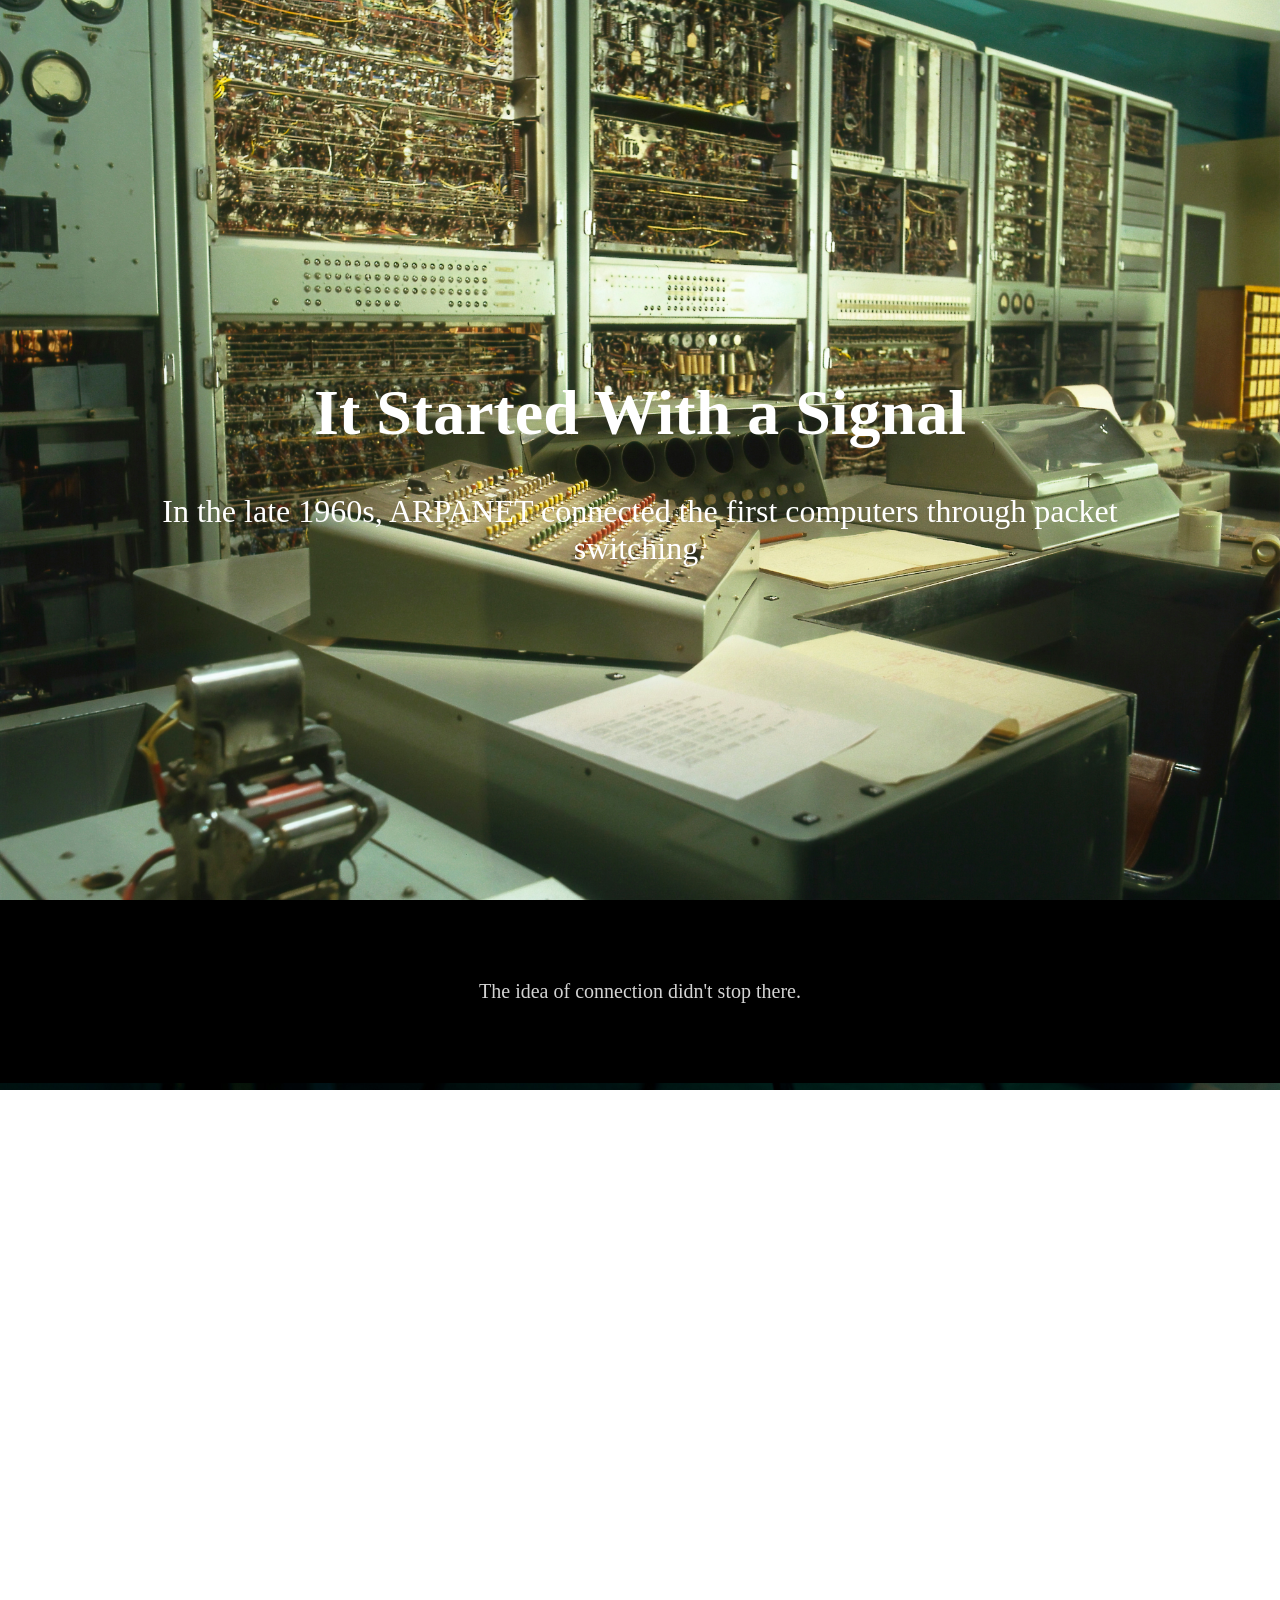
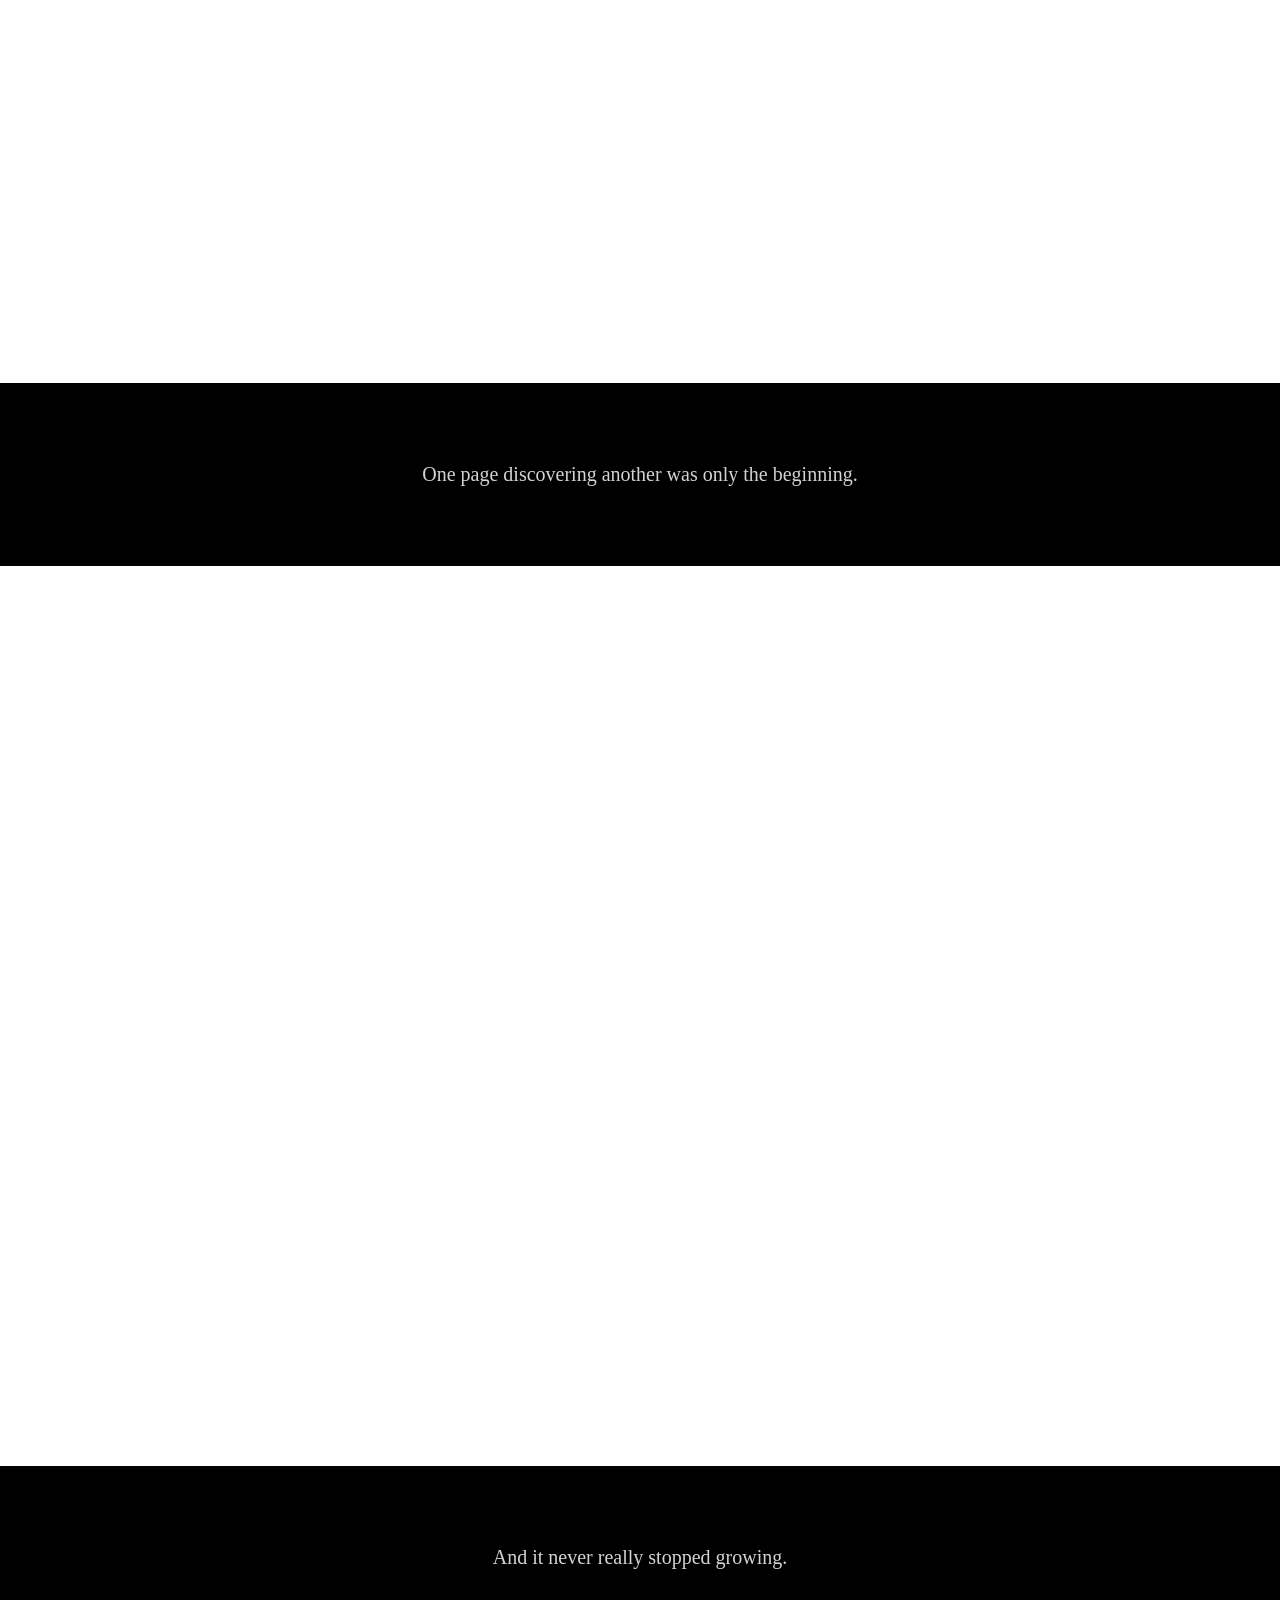
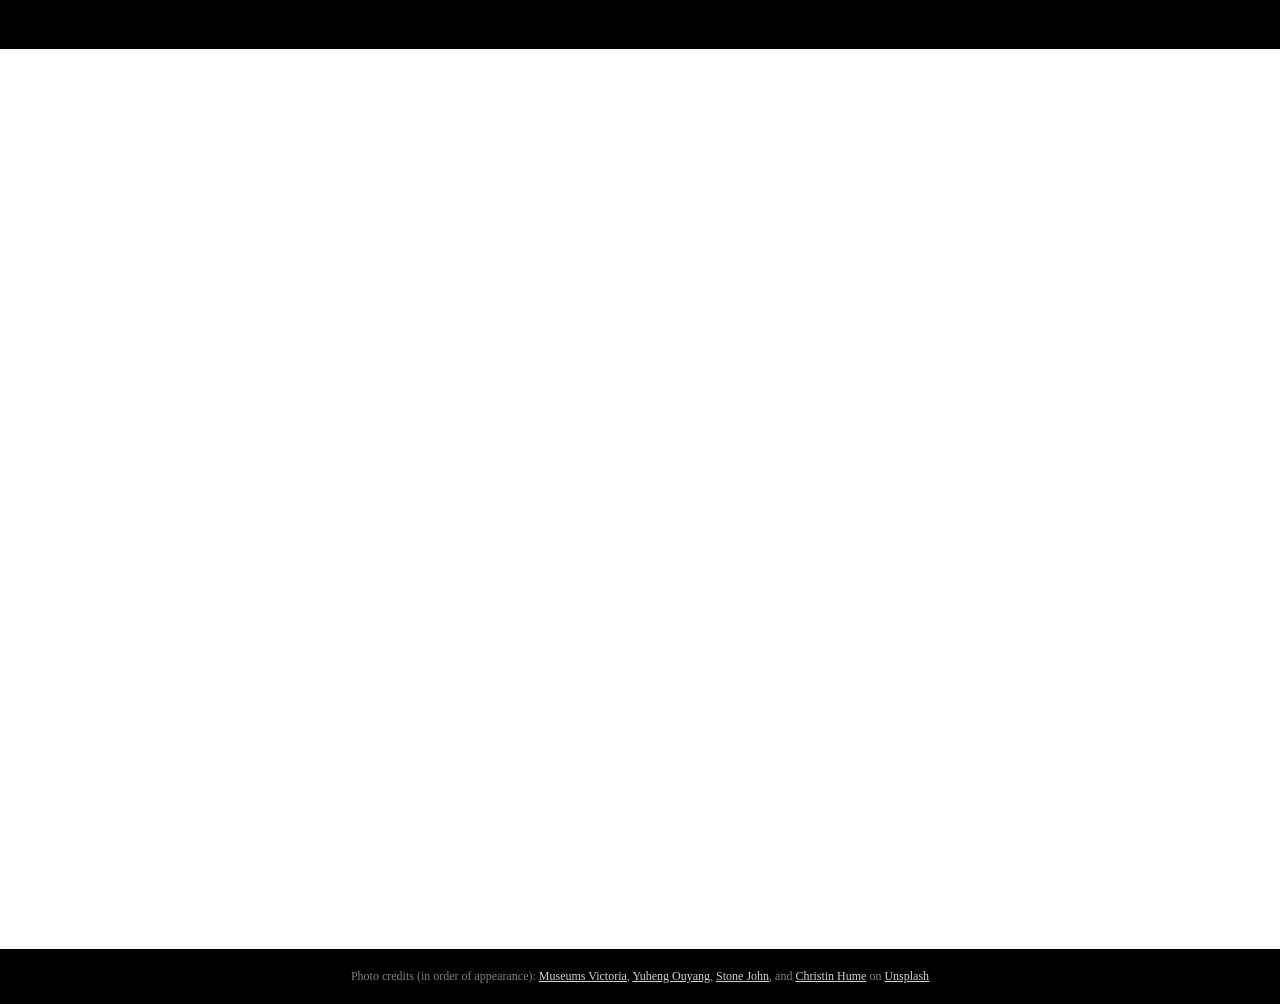
<file: assignment1-parallax/index.html>
<!DOCTYPE html>
<html lang="en" dir="ltr">

<head>
  <meta charset="UTF-8" />
  <title>Scroll to Tell: A Brief History of the Web</title>
  <link rel="stylesheet" href="css/styles.css" />
</head>

<body>
  <div class="parallax bg1">
    <div class="caption">
      <h1>It Started With a Signal</h1>
      <p>In the late 1960s, ARPANET connected the first computers through packet switching.</p>
    </div>
  </div>

  <div class="content">
    <p>The idea of connection didn't stop there.</p>
  </div>

  <div class="parallax bg2">
    <div class="caption">
      <h2>Ideas Began to Link</h2>
      <p>In 1987, HyperCard let separate pages connect to each other through hyperlinks.</p>
    </div>
  </div>

  <div class="content">
    <p>One page discovering another was only the beginning.</p>
  </div>

  <div class="parallax bg3">
    <div class="caption">
      <h2>One Network, One Web</h2>
      <p>In 1989, Tim Berners-Lee wove it all together into the World Wide Web.</p>
    </div>
  </div>

  <div class="content">
    <p>And it never really stopped growing.</p>
  </div>

  <div class="parallax bg4">
    <div class="caption">
      <h2>Now We Scroll</h2>
      <p>Today, that same idea lets a single page keep unfolding, screen by screen.</p>
    </div>
  </div>

  <footer>
    Photo credits (in order of appearance):
    <a href="https://unsplash.com/@museumsvictoria">Museums Victoria</a>,
    <a href="https://unsplash.com/@govizlora">Yuheng Ouyang</a>,
    <a href="https://unsplash.com/@abigvicky">Stone John</a>, and
    <a href="https://unsplash.com/@christinhumephoto">Christin Hume</a> on
    <a href="https://unsplash.com/">Unsplash</a>
  </footer>
</body>

</html>
</file>
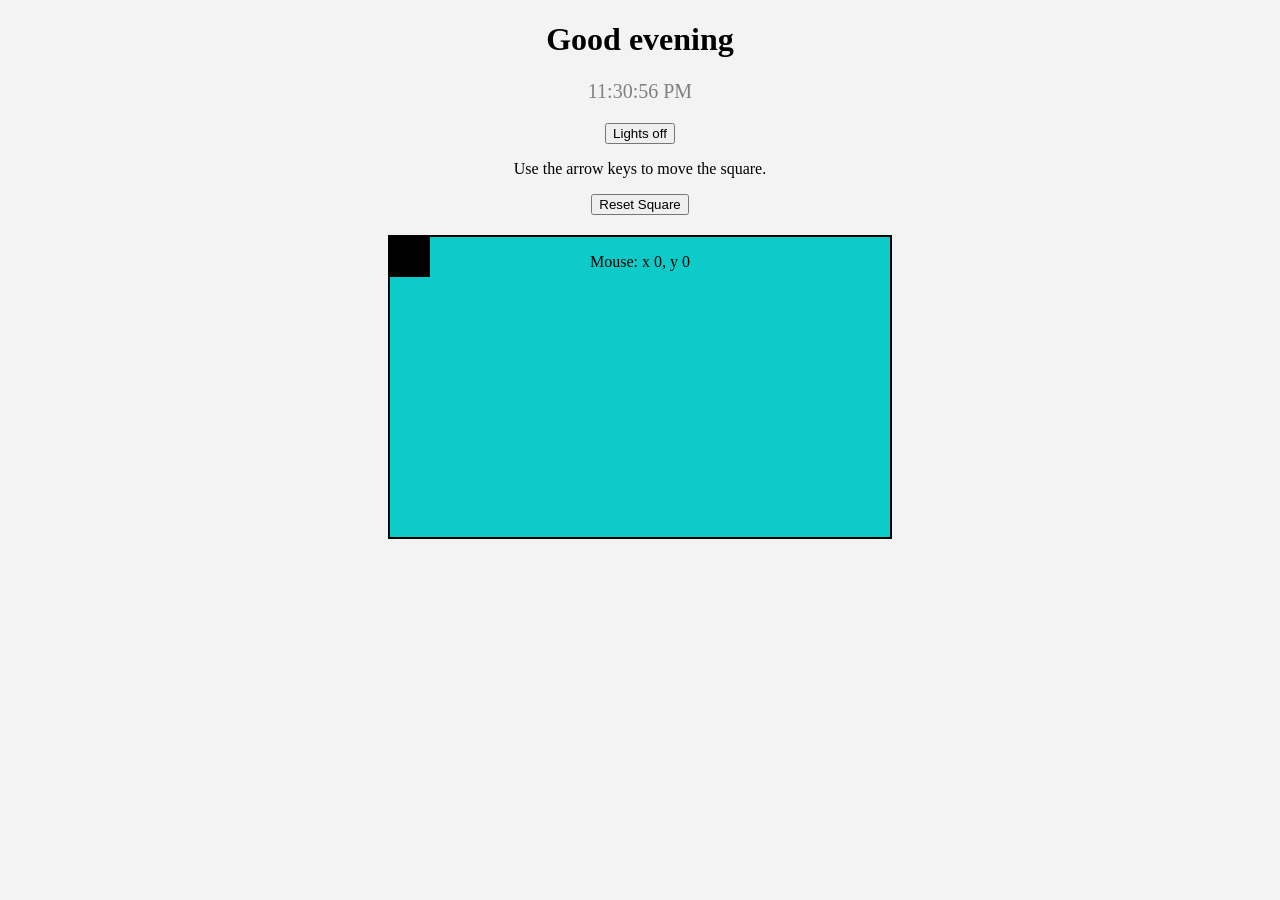
<file: assignment2-event in motion/index.html>
<!DOCTYPE html>
<html lang="en" dir="ltr">

<head>
    <meta charset="utf-8">
    <title>Events in Motion</title>
    <link rel="stylesheet" href="css/style.css">
</head>

<body>

    <h1 id="hello">Hello</h1>

    <p id="time">--:--:--</p>

    <button id="lightBtn">Lights off</button>



    <p class="hint">Use the arrow keys to move the square.</p>

    <button id="resetBtn">Reset Square</button>
    
    <div id="box">
        <div id="cube"></div>
        <script src="js/script.js"></script>

        <p id="mouseInfo">Mouse: x 0, y 0</p>
    </div>
    
</body>

</html>
</file>
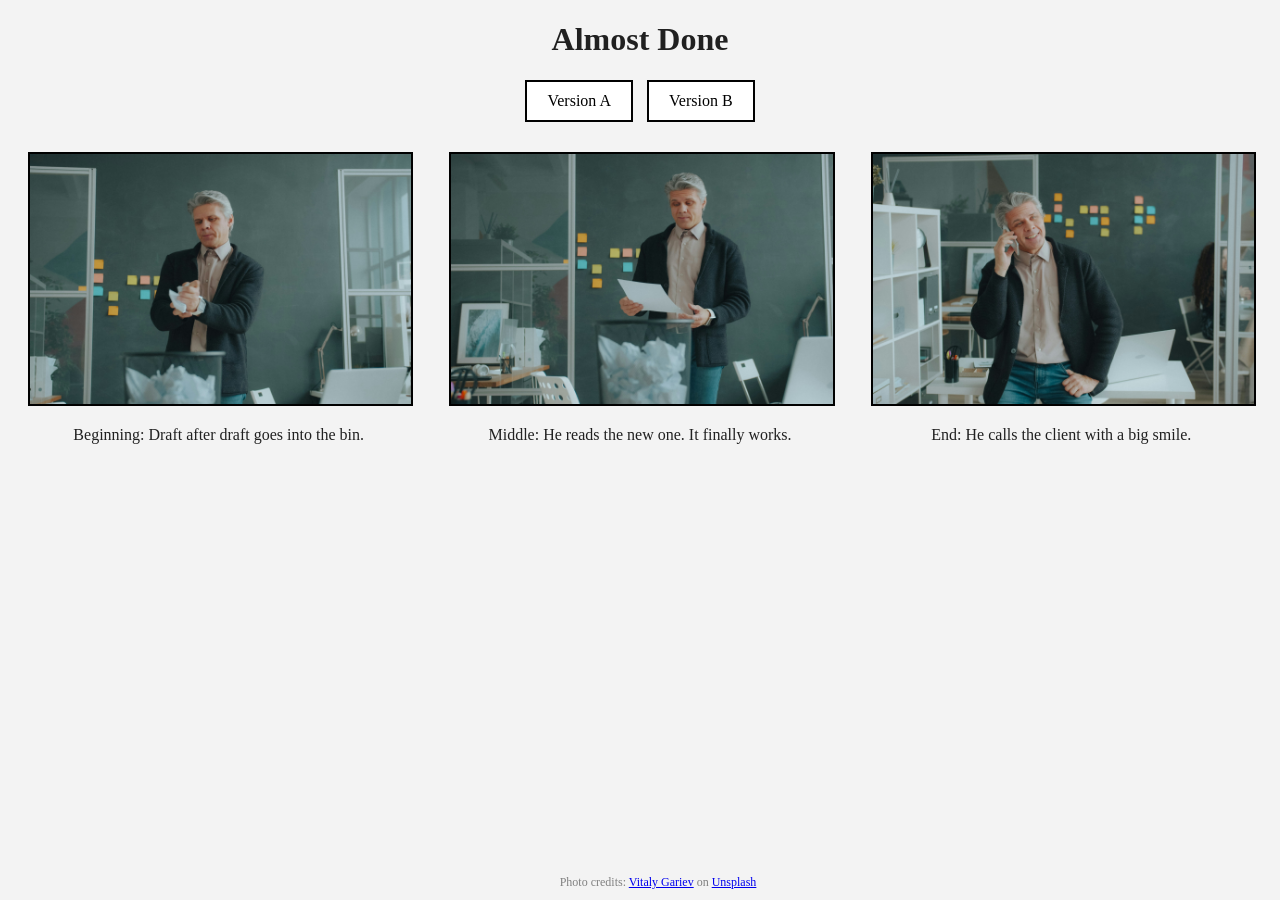
<file: assignment3-photo carousel/index.html>
<!DOCTYPE html>
<html lang="en" dir="ltr">

<head>
    <meta charset="utf-8">
    <title>Almost Done</title>
    <link rel="stylesheet" href="css/style.css">
</head>

<body>

    <h1>Almost Done</h1>

    <div class="buttons">
        <button id="btnA">Version A</button>
        <button id="btnB">Version B</button>
    </div>

    <div class="story">
        <div class="frame">
            <img id="img1" src="images/crumple.jpg" alt="Story image 1">
            <p id="caption1">Beginning</p>
        </div>

        <div class="frame">
            <img id="img2" src="images/reading.jpg" alt="Story image 2">
            <p id="caption2">Middle</p>
        </div>

        <div class="frame">
            <img id="img3" src="images/phone.jpg" alt="Story image 3">
            <p id="caption3">End</p>
        </div>
    </div>

    <footer>
        Photo credits:
        <a href="https://unsplash.com/@silverkblack">Vitaly Gariev</a> on
        <a href="https://unsplash.com/">Unsplash</a>
    </footer>
    <script src="js/script.js"></script>
</body>

</html>
</file>
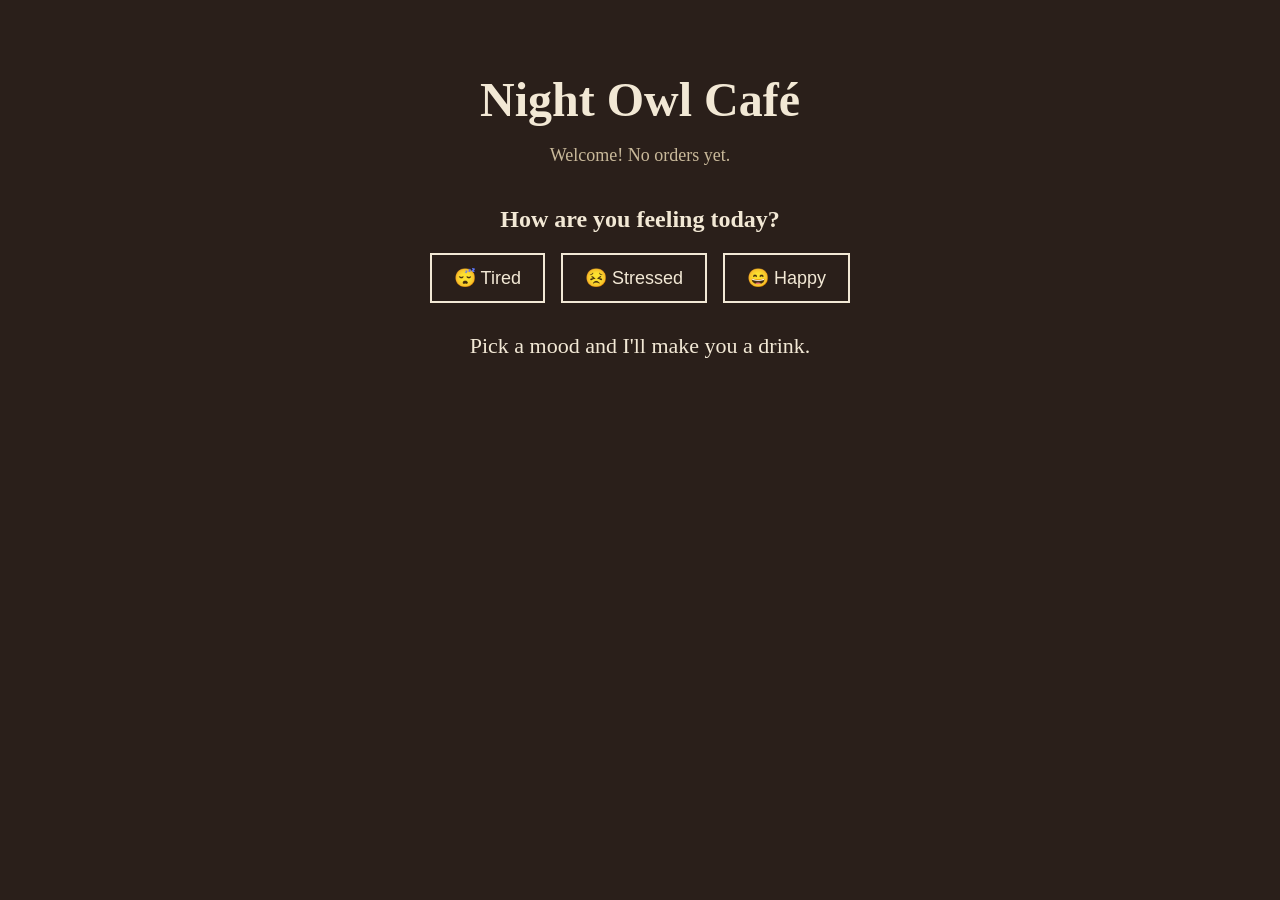
<file: assignment4-interactive logic/index.html>
<!DOCTYPE html>
<html lang="en" dir="ltr">

<head>
    <meta charset="utf-8">
    <meta name="viewport" content="width=device-width, initial-scale=1.0">
    <title>Night Owl Café</title>
    <link rel="stylesheet" href="css/style.css">
</head>

<body>

    <h1>Night Owl Café</h1>
    <p id="hello">Welcome! No orders yet.</p>

    <h2 id="heading">How are you feeling today?</h2>
    <div class="moods">
        <button id="tiredBtn">😴 Tired</button>
        <button id="stressedBtn">😣 Stressed</button>
        <button id="happyBtn">😄 Happy</button>
    </div>

    <p id="result">Pick a mood and I'll make you a drink.</p>
    <script src="js/script.js"></script>
</body>

</html>
</file>
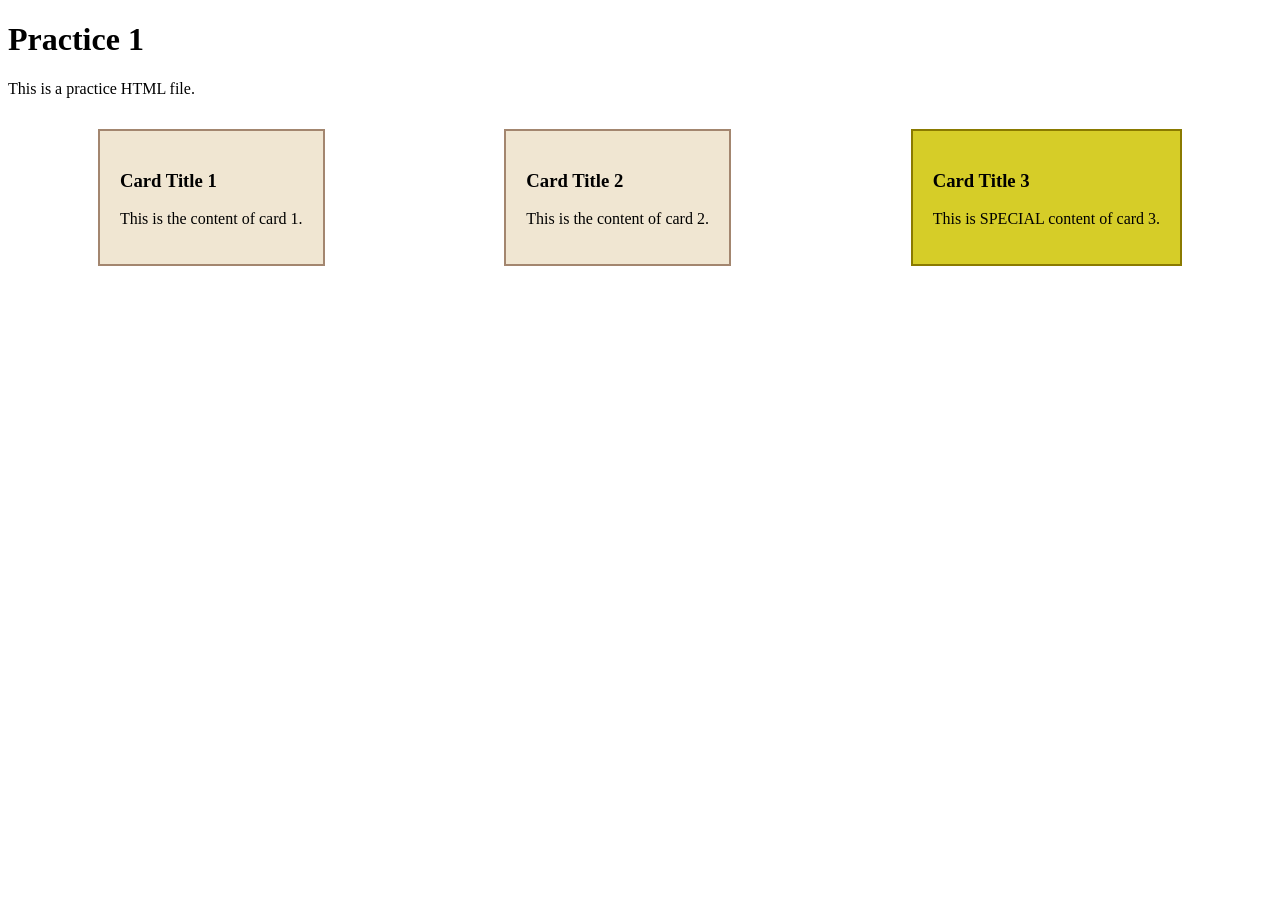
<file: practice1/index.html>
<!DOCTYPE html>
<html>

<head>
    <link rel="stylesheet" href="styles.css">
    <title>Practice 1</title>
</head>

<body>
    <h1>Practice 1</h1>
    <p>This is a practice HTML file.</p>
    <div class="container">
        <div class="card">
            <h3>Card Title 1</h3>
            <p>This is the content of card 1.</p>
        </div>
        <div class="card">
            <h3>Card Title 2</h3>
            <p>This is the content of card 2.</p>
        </div>
        <div class="card" id="special">
            <h3>Card Title 3</h3>
            <p>This is SPECIAL content of card 3.</p>
        </div>
    </div>
</body>

</html>
</file>
<file: assignment1-parallax/css/styles.css>
body,
html {
  margin: 0;
  padding: 0;
  overflow-x: hidden;
}

.parallax {
  height: 100vh;
  background-attachment: fixed;
  background-position: center;
  background-repeat: no-repeat;
  background-size: cover;
  display: flex;
  align-items: center;
  justify-content: center;
}

.bg1 {
  background-image: url("../images/origin.jpg");
}

.bg2 {
  background-image: url("../images/hypercard.jpg");
}

.bg3 {
  background-image: url("../images/web.jpg");
}

.bg4 {
  background-image: url("../images/today.jpg");
}

.caption {
  color: white;
  font-size: 32px;
  text-align: center;
  transition: transform 0.3s ease, color 0.3s ease;
}

.caption:hover {
  transform: scale(1.1);
  color: gold;
}

footer {
  text-align: center;
  padding: 20px;
  font-size: 12px;
  color: gray;
  background: black;
}

footer a {
  color: lightgray;
}

.content {
  padding: 80px 20px;
  text-align: center;
  font-size: 20px;
  background-color: black;
  color: lightgray;
}

p {
  width: 90%;
  margin: 0 auto;
}
</file>
<file: assignment2-event in motion/css/style.css>
body {
  font-family: Georgia, serif;
  text-align: center;
  background-color: #f3f3f3;
  color: black;
  transition: background-color 0.4s ease, color 0.4s ease;
}

#time {
  font-size: 20px;
  color: gray;
}

#box {
  position: relative;
  width: 500px;
  height: 300px;
  margin: 20px auto;
  background-color: #0dcbc8;
  border: 2px solid black;
  transition: border 0.4s ease, color 0.4s ease;
}

#cube {
  position: absolute;
  left: 0px;
  top: 0px;
  width: 40px;
  height: 40px;
  background-color: black;
  transition: left 0.15s ease, top 0.15s ease, background-color 0.15s ease;
}
</file>
<file: assignment3-photo carousel/css/style.css>
body {
    font-family: Georgia, serif;
    text-align: center;
    background-color: #f3f3f3;
    color: black;
    transition: background-color 0.4s ease, color 0.4s ease;
}

button {
    padding: 10px 20px;
    margin: 0 5px;
    font-family: Georgia, serif;
    font-size: 16px;
    background-color: white;
    border: 2px solid black;
    cursor: pointer;
    transition: background-color 0.2s ease, color 0.2s ease;
}

button:hover {
    background-color: black;
    color: white;
}

.buttons {
    margin-bottom: 30px;
}

.story {
    display: flex;
    justify-content: center;
}

.frame {
    flex: 1;
    max-width: 400px;
    margin: 0 20px;
}

.frame img {
    width: 100%;
    height: 250px;
    object-fit: cover;
    border: 2px solid black;
}

footer {
    position: fixed;
    bottom: 0;
    width: 100%;
    padding: 10px;
    font-size: 12px;
    color: gray;
}
</file>
<file: assignment4-interactive logic/css/style.css>
body {
    margin: 0;
    padding: 40px 20px;
    background-color: #2a1f1a;
    color: #f2e8d5;
    font-family: Georgia, serif;
    text-align: center;
    transition: background-color 0.4s ease;
}

h1 {
    font-size: 48px;
    margin-bottom: 10px;
}

h2 {
    font-size: 24px;
    margin-top: 40px;
}

#hello {
    font-size: 18px;
    color: #c9b99a;
}

.moods {
    display: flex;
    justify-content: center;
    gap: 16px;
    margin: 20px 0;
}

button {
    padding: 12px 22px;
    border: 2px solid #f2e8d5;
    background-color: transparent;
    color: #f2e8d5;
    font-size: 18px;
    cursor: pointer;
    transition: background-color 0.2s ease, color 0.2s ease;
}

button:hover {
    background-color: #f2e8d5;
    color: #2a1f1a;
}

#result {
    font-size: 22px;
    margin-top: 30px;
}
</file>
<file: practice1/styles.css>
.card {
  background-color: #f0e6d2;
  padding: 20px;
  border: 2px solid #a3866f;
  margin: 15px;
}

#special {
  background-color: #d6cd28;
  border: 2px solid #8a7a00;
}

.container {
  display: flex;
  justify-content: space-around;
  align-items: flex-start;
}
</file>
